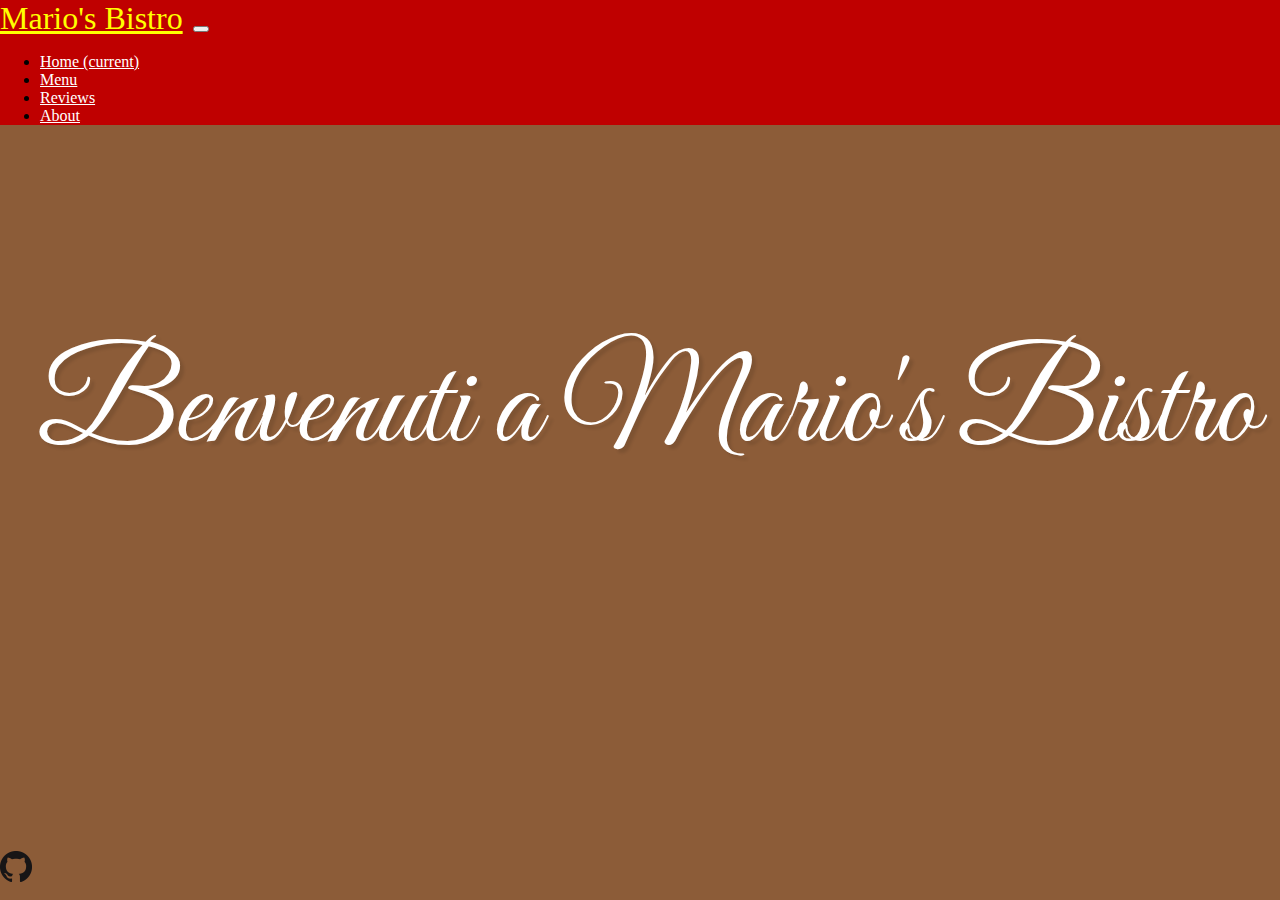
<file: index.html>
<!DOCTYPE html>
<html>

<head>
  <link rel="stylesheet" href="https://stackpath.bootstrapcdn.com/bootstrap/4.1.3/css/bootstrap.min.css" integrity="sha384-MCw98/SFnGE8fJT3GXwEOngsV7Zt27NXFoaoApmYm81iuXoPkFOJwJ8ERdknLPMO" crossorigin="anonymous">
  <link href='http://fonts.googleapis.com/css?family=Great+Vibes' rel='stylesheet' type='text/css'>
  <link rel="stylesheet" href="css/styles.css" />
  <title>Mario's Bistro</title>
</head>

<body>
  <nav class="navbar navbar-expand-lg navbar-dark bg-dark">
    <a class="navbar-brand" href="#">Mario's Bistro</a>
    <button class="navbar-toggler" type="button" data-toggle="collapse" data-target="#navbarNav" aria-controls="navbarNav" aria-expanded="false" aria-label="Toggle navigation">
      <span class="navbar-toggler-icon"></span>
    </button>
    <div class="collapse navbar-collapse" id="navbarNav">
      <ul class="navbar-nav">
        <li class="nav-item active">
          <a class="nav-link" href="/">Home <span class="sr-only">(current)</span></a>
        </li>
        <li class="nav-item">
          <a class="nav-link" href="/pages/menu.html">Menu</a>
        </li>
        <li class="nav-item">
          <a class="nav-link" href="/pages/reviews.html">Reviews</a>
        </li>
        <li class="nav-item">
          <a class="nav-link" href="/pages/about.html">About</a>
        </li>
      </ul>
    </div>
  </nav>

    <h1 class=abt>Benvenuti a Mario's Bistro</h1>
    <br><br><br><br><br><br><br>
  <!--  <img src="pages/images/restaurant.jpg" id="aboutPic"> -->


    <div class="footer">
      <div class="gitLink">
        <a href="https://github.com/dasterix/CreativeProject1_RyananDavid"><img src="/pages/images/gitHub.png"></a>
        <!--<a href="https://github.com/dasterix/CreativeProject1_RyananDavid"><i class="fa fa-github"></i></a>-->
      </div>
    </div>
  </div>


  <script src="https://code.jquery.com/jquery-3.3.1.slim.min.js" integrity="sha384-q8i/X+965DzO0rT7abK41JStQIAqVgRVzpbzo5smXKp4YfRvH+8abtTE1Pi6jizo" crossorigin="anonymous"></script>
  <script src="https://cdnjs.cloudflare.com/ajax/libs/popper.js/1.14.3/umd/popper.min.js" integrity="sha384-ZMP7rVo3mIykV+2+9J3UJ46jBk0WLaUAdn689aCwoqbBJiSnjAK/l8WvCWPIPm49" crossorigin="anonymous"></script>
  <script src="https://stackpath.bootstrapcdn.com/bootstrap/4.1.3/js/bootstrap.min.js" integrity="sha384-ChfqqxuZUCnJSK3+MXmPNIyE6ZbWh2IMqE241rYiqJxyMiZ6OW/JmZQ5stwEULTy" crossorigin="anonymous"></script>
</body>

</html>
</file>
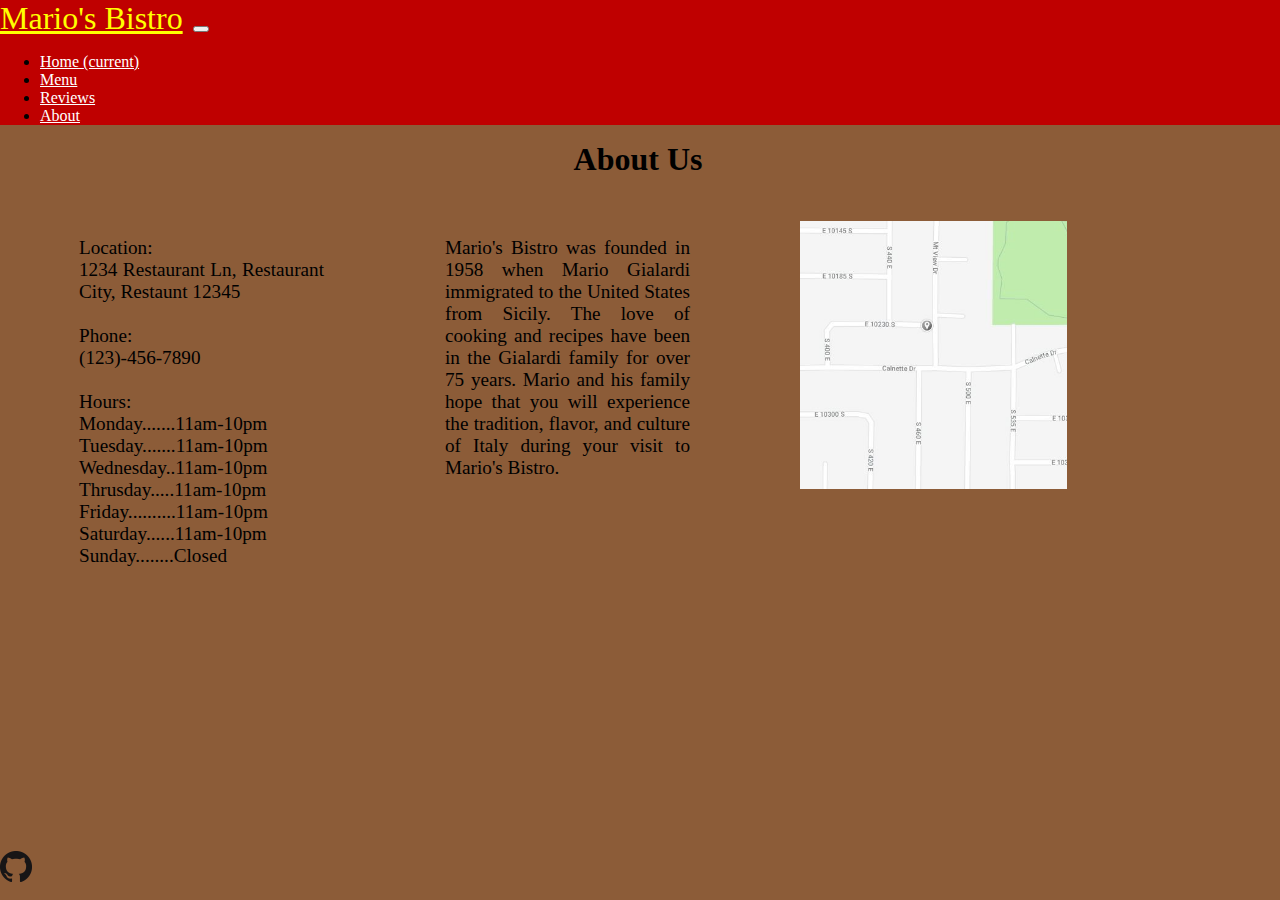
<file: pages/about.html>
<!DOCTYPE html>
<html>

<head>
  <link rel="stylesheet" href="https://stackpath.bootstrapcdn.com/bootstrap/4.1.3/css/bootstrap.min.css" integrity="sha384-MCw98/SFnGE8fJT3GXwEOngsV7Zt27NXFoaoApmYm81iuXoPkFOJwJ8ERdknLPMO" crossorigin="anonymous">
  <link rel="stylesheet" href="../css/styles.css" />
  <title>About</title>
</head>

<body>
  <nav class="navbar navbar-expand-lg navbar-dark bg-dark">
    <a class="navbar-brand" href="/">Mario's Bistro</a>
    <button class="navbar-toggler" type="button" data-toggle="collapse" data-target="#navbarNav" aria-controls="navbarNav" aria-expanded="false" aria-label="Toggle navigation">
      <span class="navbar-toggler-icon"></span>
    </button>
    <div class="collapse navbar-collapse" id="navbarNav">
      <ul class="navbar-nav">
        <li class="nav-item active">
          <a class="nav-link" href="/">Home <span class="sr-only">(current)</span></a>
        </li>
        <li class="nav-item">
          <a class="nav-link" href="/pages/menu.html">Menu</a>
        </li>
        <li class="nav-item">
          <a class="nav-link" href="/pages/reviews.html">Reviews</a>
        </li>
        <li class="nav-item">
          <a class="nav-link" href="/pages/about.html">About</a>
        </li>
      </ul>
    </div>
  </nav>

  <div class="menuHead">
    <h1><b>About Us</b></h1>
    <br>
  </div>
  <section class="about">
    <div class="cell">
      <p><p>Location:<br>1234 Restaurant Ln, Restaurant City, Restaunt 12345<br><br>
      Phone:<br>(123)-456-7890<br><br>Hours:<br>
      Monday.......11am-10pm<br>
      Tuesday.......11am-10pm<br>
      Wednesday..11am-10pm<br>
      Thrusday.....11am-10pm<br>
      Friday..........11am-10pm<br>
      Saturday......11am-10pm<br>
      Sunday........Closed</p>
    </div>
    <div class="cell">
      <!--Filler text to help with formatting. Replace this -->
      <p>Mario's Bistro was founded in 1958 when Mario Gialardi immigrated to the United States from Sicily.  The love of cooking and recipes have been in the Gialardi family for over 75 years.  Mario and his family hope that you will experience the tradition, flavor, and culture of Italy during your visit to Mario's Bistro.</p>
    </div>
    <div class="cell">
      <img src="/pages/images/map.JPG">
    </div>

  </section>
  <div class="footer">
    <div class="gitLink">
      <a href="https://github.com/dasterix/CreativeProject1_RyananDavid"><img src="/pages/images/gitHub.png"></a>
      <!--<a href="https://github.com/dasterix/CreativeProject1_RyananDavid"><i class="fa fa-github"></i></a>-->
    </div>
  </div>
  <script src="https://code.jquery.com/jquery-3.3.1.slim.min.js" integrity="sha384-q8i/X+965DzO0rT7abK41JStQIAqVgRVzpbzo5smXKp4YfRvH+8abtTE1Pi6jizo" crossorigin="anonymous"></script>
  <script src="https://cdnjs.cloudflare.com/ajax/libs/popper.js/1.14.3/umd/popper.min.js" integrity="sha384-ZMP7rVo3mIykV+2+9J3UJ46jBk0WLaUAdn689aCwoqbBJiSnjAK/l8WvCWPIPm49" crossorigin="anonymous"></script>
  <script src="https://stackpath.bootstrapcdn.com/bootstrap/4.1.3/js/bootstrap.min.js" integrity="sha384-ChfqqxuZUCnJSK3+MXmPNIyE6ZbWh2IMqE241rYiqJxyMiZ6OW/JmZQ5stwEULTy" crossorigin="anonymous"></script>
</body>

</html>
</file>
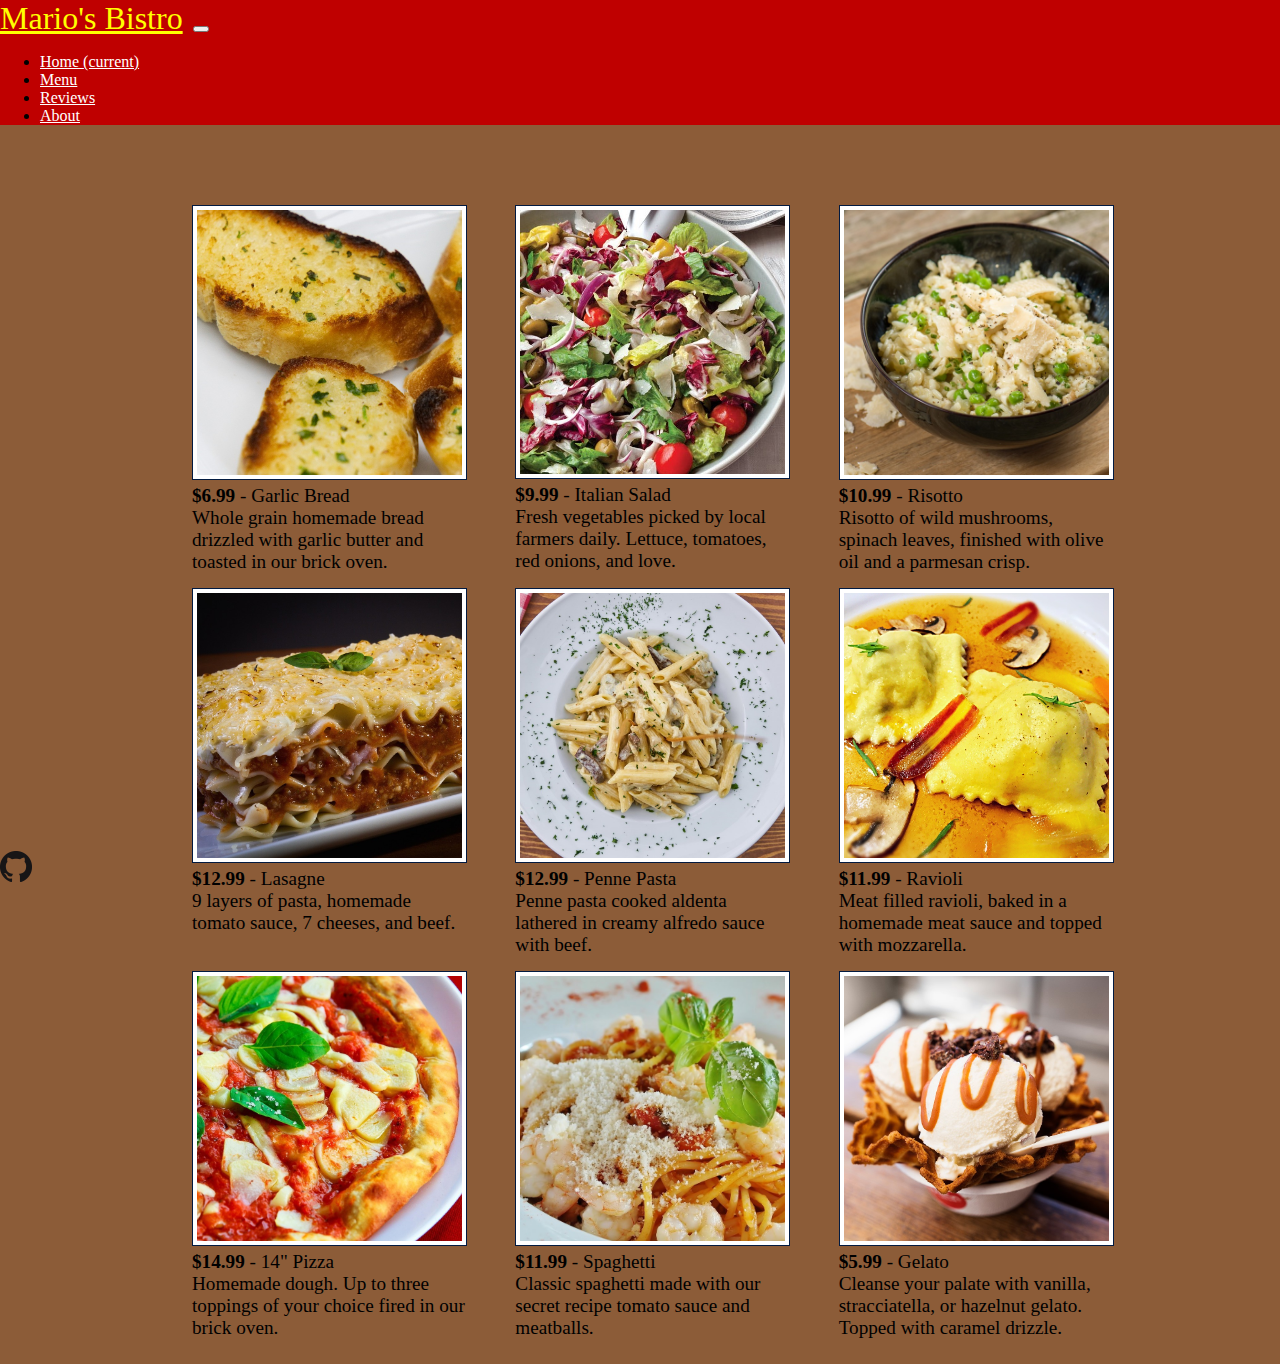
<file: pages/menu.html>
<!DOCTYPE html>
<html>

<head>
  <link rel="stylesheet" href="https://stackpath.bootstrapcdn.com/bootstrap/4.1.3/css/bootstrap.min.css" integrity="sha384-MCw98/SFnGE8fJT3GXwEOngsV7Zt27NXFoaoApmYm81iuXoPkFOJwJ8ERdknLPMO" crossorigin="anonymous">
  <link rel="stylesheet" href="../css/styles.css" />
  <title>Mario's Bistro</title>
</head>

<body>
  <nav class="navbar navbar-expand-lg navbar-dark bg-dark">
    <a class="navbar-brand" href="/">Mario's Bistro</a>
    <button class="navbar-toggler" type="button" data-toggle="collapse" data-target="#navbarNav" aria-controls="navbarNav" aria-expanded="false" aria-label="Toggle navigation">
      <span class="navbar-toggler-icon"></span>
    </button>
    <div class="collapse navbar-collapse" id="navbarNav">
      <ul class="navbar-nav">
        <li class="nav-item active">
          <a class="nav-link" href="/">Home <span class="sr-only">(current)</span></a>
        </li>
        <li class="nav-item">
          <a class="nav-link" href="/pages/menu.html">Menu</a>
        </li>
        <li class="nav-item">
          <a class="nav-link" href="/pages/reviews.html">Reviews</a>
        </li>
        <li class="nav-item">
          <a class="nav-link" href="/pages/about.html">About</a>
        </li>
      </ul>
    </div>
  </nav>


<!--
  <div class="menuHead">
    <h1>Menu</h1>
  </div>
-->

  <section class="menu">
    <div class="cell">
      <div class="image">
        <img src="/pages/images/bread.jpg" />
        <b>$6.99</b> - Garlic Bread<br>Whole grain homemade bread drizzled with garlic butter and toasted in our brick oven.
      </div>
    </div>
    <div class="cell">
      <div class="image">
        <img src="/pages/images/salad.jpg" />
        <b>$9.99</b> - Italian Salad<br>Fresh vegetables picked by local farmers daily. Lettuce, tomatoes, red onions, and love.
      </div>
    </div>
    <div class="cell">
      <div class="image">
        <img src="/pages/images/risotto.jpg" />
        <b>$10.99</b> - Risotto<br>Risotto of wild mushrooms, spinach leaves, finished with olive oil and a parmesan crisp.
      </div>
    </div>
    <div class="cell">
      <div class="image">
        <img src="/pages/images/lasagne.jpg" />
        <b>$12.99</b> - Lasagne<br>9 layers of pasta, homemade tomato sauce, 7 cheeses, and beef.
      </div>
    </div>
    <div class="cell">
      <div class="image">
        <img src="/pages/images/penne_pasta.jpg" />
        <b>$12.99</b> - Penne Pasta<br>Penne pasta cooked aldenta lathered in creamy alfredo sauce with beef.
      </div>
    </div>
    <div class="cell">
      <div class="image">
        <img src="/pages/images/ravioli.jpg" />
        <b>$11.99</b> - Ravioli<br>Meat filled ravioli, baked in a homemade meat sauce and topped with mozzarella.
      </div>
    </div>
    <div class="cell">
      <div class="image">
        <img src="/pages/images/pizza.jpg" />
        <b>$14.99</b> - 14" Pizza<br>Homemade dough. Up to three toppings of your choice fired in our brick oven.
      </div>
    </div>
    <div class="cell">
      <div class="image">
        <img src="/pages/images/spaghetti.jpg" />
        <b>$11.99</b> - Spaghetti<br>Classic spaghetti made with our secret recipe tomato sauce and meatballs.
      </div>
    </div>
    <div class="cell">
      <div class="image">
        <img src="/pages/images/gelato.jpg" />
        <b>$5.99</b> - Gelato<br>Cleanse your palate with vanilla, stracciatella, or hazelnut gelato. Topped with caramel drizzle.
      </div>
    </div>
  </section>

  <div class="footer">
    <div class="gitLink">
      <a href="https://github.com/dasterix/CreativeProject1_RyananDavid"><img src="/pages/images/gitHub.png"></a>
      <!--<a href="https://github.com/dasterix/CreativeProject1_RyananDavid"><i class="fa fa-github"></i></a>-->
    </div>
  </div>
</div>


  <script src="https://code.jquery.com/jquery-3.3.1.slim.min.js" integrity="sha384-q8i/X+965DzO0rT7abK41JStQIAqVgRVzpbzo5smXKp4YfRvH+8abtTE1Pi6jizo" crossorigin="anonymous"></script>
  <script src="https://cdnjs.cloudflare.com/ajax/libs/popper.js/1.14.3/umd/popper.min.js" integrity="sha384-ZMP7rVo3mIykV+2+9J3UJ46jBk0WLaUAdn689aCwoqbBJiSnjAK/l8WvCWPIPm49" crossorigin="anonymous"></script>
  <script src="https://stackpath.bootstrapcdn.com/bootstrap/4.1.3/js/bootstrap.min.js" integrity="sha384-ChfqqxuZUCnJSK3+MXmPNIyE6ZbWh2IMqE241rYiqJxyMiZ6OW/JmZQ5stwEULTy" crossorigin="anonymous"></script>
</body>
</html>
</file>
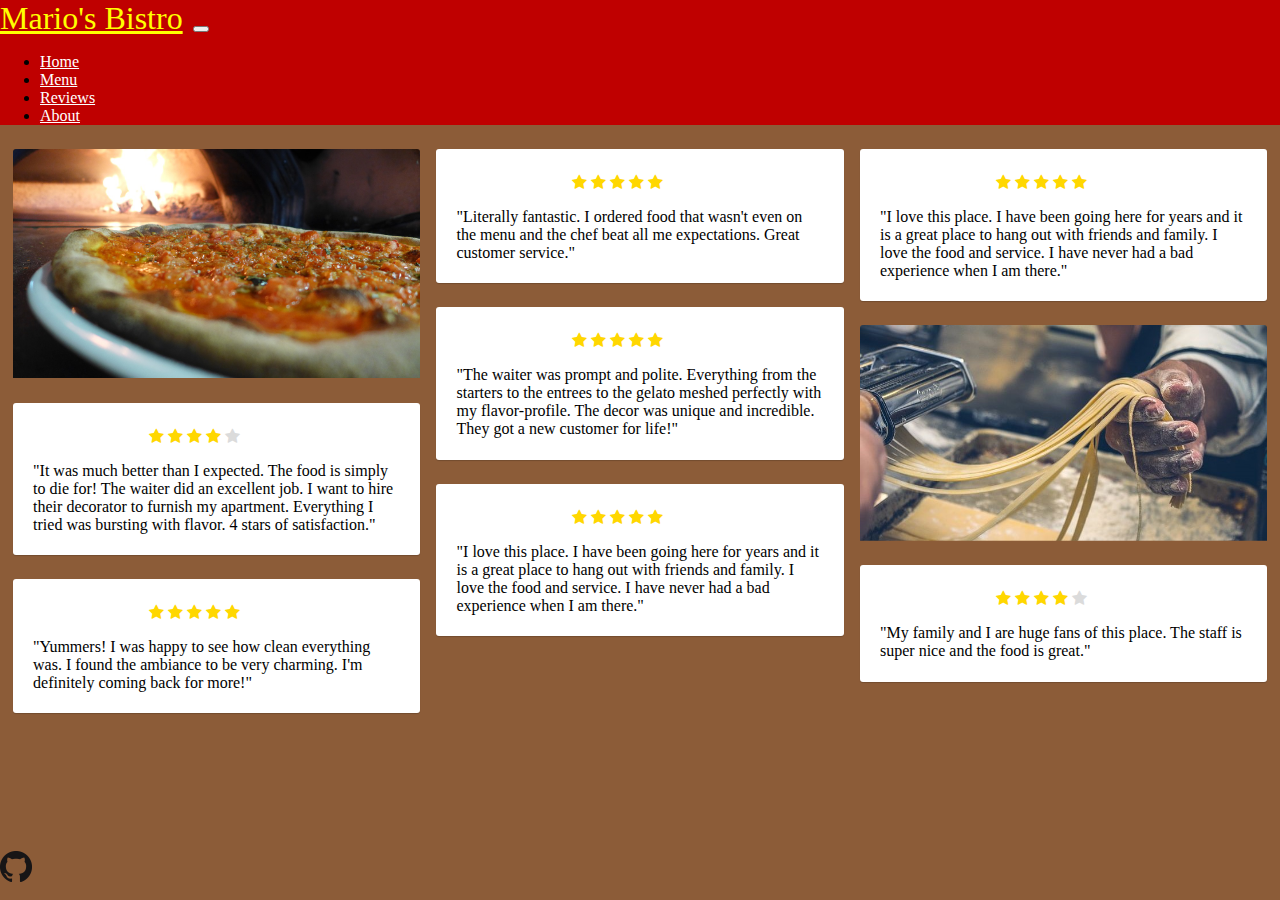
<file: pages/reviews.html>
<!DOCTYPE html>
<html>

<head>
  <!-- Font Awesome Icon Library -->
  <link rel="stylesheet" href="https://cdnjs.cloudflare.com/ajax/libs/font-awesome/4.7.0/css/font-awesome.min.css">
  <link rel="stylesheet" href="https://stackpath.bootstrapcdn.com/bootstrap/4.1.3/css/bootstrap.min.css" integrity="sha384-MCw98/SFnGE8fJT3GXwEOngsV7Zt27NXFoaoApmYm81iuXoPkFOJwJ8ERdknLPMO" crossorigin="anonymous">
  <link rel="stylesheet" href="../css/styles.css" />
  <title>Reviews</title>
</head>

<body>
  <nav class="navbar navbar-expand-lg navbar-dark bg-dark">
    <a class="navbar-brand" href="/">Mario's Bistro</a>
    <button class="navbar-toggler" type="button" data-toggle="collapse" data-target="#navbarNav" aria-controls="navbarNav" aria-expanded="false" aria-label="Toggle navigation">
      <span class="navbar-toggler-icon"></span>
    </button>
    <div class="collapse navbar-collapse" id="navbarNav">
      <ul class="navbar-nav">
        <li class="nav-item active">
          <a class="nav-link" href="/">Home <span class="sr-only">(current)</span></a>
        </li>
        <li class="nav-item">
          <a class="nav-link" href="/pages/menu.html">Menu</a>
        </li>
        <li class="nav-item">
          <a class="nav-link" href="/pages/reviews.html">Reviews</a>
        </li>
        <li class="nav-item">
          <a class="nav-link" href="/pages/about.html">About</a>
        </li>
      </ul>
    </div>
  </nav>



  <!--<h1 class="abt">Reviews</h1>-->

  <div class="masonry">
    <!--<div class="revitem">-->
      <img src="/pages/images/pizzaOven1.jpg">
    <!--</div>-->

    <div class="revitem">
      <div class="stars">
        <span class="fa fa-star checked"></span>
        <span class="fa fa-star checked"></span>
        <span class="fa fa-star checked"></span>
        <span class="fa fa-star checked"></span>
        <span class="fa fa-star"></span>
      </div>
      <p>"It was much better than I expected. The food is simply to die for! The waiter did an excellent job. I want to hire their decorator to furnish my apartment. Everything I tried was bursting with flavor. 4 stars of satisfaction."
      </p>
    </div>
    <div class="revitem">
      <div class="stars">
        <span class="fa fa-star checked"></span>
        <span class="fa fa-star checked"></span>
        <span class="fa fa-star checked"></span>
        <span class="fa fa-star checked"></span>
        <span class="fa fa-star checked"></span>
      </div>
      <p>"Yummers! I was happy to see how clean everything was. I found the ambiance to be very charming. I'm definitely coming back for more!"
      </p>
    </div>
    <div class="revitem">
      <div class="stars">
        <span class="fa fa-star checked"></span>
        <span class="fa fa-star checked"></span>
        <span class="fa fa-star checked"></span>
        <span class="fa fa-star checked"></span>
        <span class="fa fa-star checked"></span>
      </div>
      <p>"Literally fantastic. I ordered food that wasn't even on the menu and the chef beat all me expectations. Great customer service."
      </p>
    </div>
    <div class="revitem">
      <div class="stars">
        <span class="fa fa-star checked"></span>
        <span class="fa fa-star checked"></span>
        <span class="fa fa-star checked"></span>
        <span class="fa fa-star checked"></span>
        <span class="fa fa-star checked"></span>
      </div>
      <p>"The waiter was prompt and polite. Everything from the starters to the entrees to the gelato meshed perfectly with my flavor-profile. The decor was unique and incredible. They got a new customer for life!"
      </p>
    </div>
    <div class="revitem">
      <div class="stars">
        <span class="fa fa-star checked"></span>
        <span class="fa fa-star checked"></span>
        <span class="fa fa-star checked"></span>
        <span class="fa fa-star checked"></span>
        <span class="fa fa-star checked"></span>
      </div>
      <p>"I love this place. I have been going here for years and it is a great place to hang out with friends and family. I love the food and service. I have never had a bad experience when I am there."
      </p>
    </div>
    <div class="revitem">
      <div class="stars">
        <span class="fa fa-star checked"></span>
        <span class="fa fa-star checked"></span>
        <span class="fa fa-star checked"></span>
        <span class="fa fa-star checked"></span>
        <span class="fa fa-star checked"></span>
      </div>
      <p>"I love this place. I have been going here for years and it is a great place to hang out with friends and family. I love the food and service. I have never had a bad experience when I am there."
      </p>
    </div>
    <img src="/pages/images/pasta.jpg">
    <div class="revitem">
      <div class="stars">
        <span class="fa fa-star checked"></span>
        <span class="fa fa-star checked"></span>
        <span class="fa fa-star checked"></span>
        <span class="fa fa-star checked"></span>
        <span class="fa fa-star"></span>
      </div>
      <p>"My family and I are huge fans of this place. The staff is super nice and the food is great."</p>
    </div>
  </div>

  <div class="footer">
    <div class="gitLink">
      <a href="https://github.com/dasterix/CreativeProject1_RyananDavid"><img src="/pages/images/gitHub.png"></a>
      <!--<a href="https://github.com/dasterix/CreativeProject1_RyananDavid"><i class="fa fa-github"></i></a>-->
    </div>  
  </div>



  <script src="https://code.jquery.com/jquery-3.3.1.slim.min.js" integrity="sha384-q8i/X+965DzO0rT7abK41JStQIAqVgRVzpbzo5smXKp4YfRvH+8abtTE1Pi6jizo" crossorigin="anonymous"></script>
  <script src="https://cdnjs.cloudflare.com/ajax/libs/popper.js/1.14.3/umd/popper.min.js" integrity="sha384-ZMP7rVo3mIykV+2+9J3UJ46jBk0WLaUAdn689aCwoqbBJiSnjAK/l8WvCWPIPm49" crossorigin="anonymous"></script>
  <script src="https://stackpath.bootstrapcdn.com/bootstrap/4.1.3/js/bootstrap.min.js" integrity="sha384-ChfqqxuZUCnJSK3+MXmPNIyE6ZbWh2IMqE241rYiqJxyMiZ6OW/JmZQ5stwEULTy" crossorigin="anonymous"></script>
</body>



</html>
</file>
<file: css/styles.css>
.bg-dark {
  background-color: #bf0000 !important;
  font-family: Lucida Typewriter;
}

.navbar-dark .navbar-nav .nav-link:focus, .navbar-dark .navbar-nav .nav-link:hover {
  color: #656664;
}

.navbar-dark .navbar-nav .nav-link {
  color: #fff;
}

.navbar-brand {
  font-size: 2em;
  padding-right: 0.5%;
}

/*CSS for Menu page*/
.cell {
  flex: 0 0 32%;
  /* don't grow, don't shrink, width */
  max-width: 275px;
  max-height: auto;
  margin-bottom: 5px;
  font-size: 1.2em;
  font-family: Lucida Typewriter;
}
.about {
  display: grid;
  grid-template-columns: auto auto auto;
  grid-column-gap: 10px;
  width: 90%;
  padding-bottom: 9.3%;
  padding-left: 5%;
}
/* Image Grid */
.menu {
  display: grid;
  grid-template: auto auto auto auto auto / 1fr 1fr 1fr;
  grid-column-gap: 10px;
  grid-row-gap: 10px;
  width: 80%;
  padding-left: 5%;
  margin: auto;
  font-weight: 545;
  padding-top: 5%;
}

.menuHead h1 {
  width: 95%;
  text-align: center;
  font-family: Lucida Typewriter;
}
.about img {
  padding: 4px;
  max-width: 160%;
  font-size: 80%;
  text-align: center;
}
.menu img {
  padding: 4px;
  border: 1px solid #021a40;
  background-color: white;
  max-width: 275px;
  font-size: 80%;
  text-align: center;
}

/*end CSS for menu page*/

/*img {
  max-width: 100%;
  image-orientation: from-image;
}*/

h1 {
  color: black;
  margin-top: 15px !important;
  margin-left: 30px !important;
  margin-right: 15px;
}

p {
  margin-left: 15px;
  margin-right: 15px;
  color: black;
}

.image img {
  width: 100%;
}

nav img {
  height: 10px !important;
}

/* Basic Masonry Version */
.masonry {
  /* Masonry container */
  column-count: 3;
  column-gap: 1em;
}

.item {
  /* Masonry bricks or child elements */
  background-color: #eee;
  display: inline-block;
  margin: 0 0 1em;
  width: 100%;
}

/* Interactive and Responsive Version */
/* Box-sizing reset: //w3bits.com/?p=3225 */
html {
  box-sizing: border-box;
}

*,
*:before,
*:after {
  box-sizing: inherit;
}

/* The Masonry Cont ainer */
.masonry {
  margin: 1.5em auto;
  max-width: 98%;
  column-gap: 1em;
}

/* The Masonry Brick */
.item {
  background: #fff;
  padding: 1em;
  margin: 0 0 1.5em;
}

/* Masonry on large screens */
@media only screen and (min-width: 1024px) {
  .masonry {
    column-count: 3;
  }
}

/* Masonry on medium-sized screens */
@media only screen and (max-width: 1023px) and (min-width: 768px) {
  .masonry {
    column-count: 3;
  }
}

/* Masonry on small screens */
@media only screen and (max-width: 767px) and (min-width: 540px) {
  .masonry {
    column-count: 2;
  }
}

#aboutPic {
  display: block;
  margin-left: auto;
  margin-right: auto;
  width: 50%;
}

#intro {
  font-family: Arial, Helvetica, sans-serif;
  font-size: 2em;
  text-align: center;
  margin-left: auto;
  margin-right: auto;
  width: 75%;
  height: auto;
}

.abt {
  text-align: center;
  /*font-size: 4em;*/
  margin-left: 30px;
  margin-right: 15px;
  /*margin-top: 0 !important;*/
  padding-top: 17%;
  font: 400 130px/0.8 'Great Vibes', Helvetica, sans-serif;
  color: #fff;
  text-shadow: 4px 4px 3px rgba(0,0,0,0.1);
}
.cell p {
  text-align: justify;
}
.cell img {
  max-width: 100%
}

body {
  height: 100%;
  margin: 0;
  padding: 0;
  background-color: #8c5c38;
  /*#8fa390;*/
  background-image: url("https://www.transparenttextures.com/patterns/brick-wall.png");
  /* This is mostly intended for prototyping; please download the pattern and re-host for production environments. Thank you! */
  /*background-image: url(/images/minimalistBackground.jpg);*/
  position: relative;
  font-family: Lucida Typewriter;
}

footer img {
  padding-left: 1%;
}


.footer {
  position: fixed;
  padding-top: 1%;
  padding-bottom: 1%;
  left: 0;
  bottom: 0;
  width: 100%;
  text-align: left;
  size: 5%;
}


.masonry img {
  width: 100%;
  border-radius: 3px 3px 3px 3px;
  padding-bottom: 5%;
}

.stars {
  padding-left: 33%;
  padding-top: 5%;
  color: #dbdbdb;
}

.checked {
  color: #FFD700;
}

.revitem {
  display: inline-block;
  background: #fff;
  padding: 0.33em;
  margin: 0 0 1.5em;
  width: 100%;
  height: 100%;
  box-sizing: border-box;
  -moz-box-sizing: border-box;
  -webkit-box-sizing: border-box;
  box-shadow: 0px 1px 1px 0px rgba(0, 0, 0, 0.18);
  border-radius: 3px;
  -moz-border-radius: 3px;
  -webkit-border-radius: 3px;
  color: black;
}
article {
  float: right;
  margin: 0 1.5%;
  width: 70%;
}
aside {
  float: left;
  margin: 0 1.5%;
  max-width: 20%;
}

a {
  color: yellow;
}
</file>
